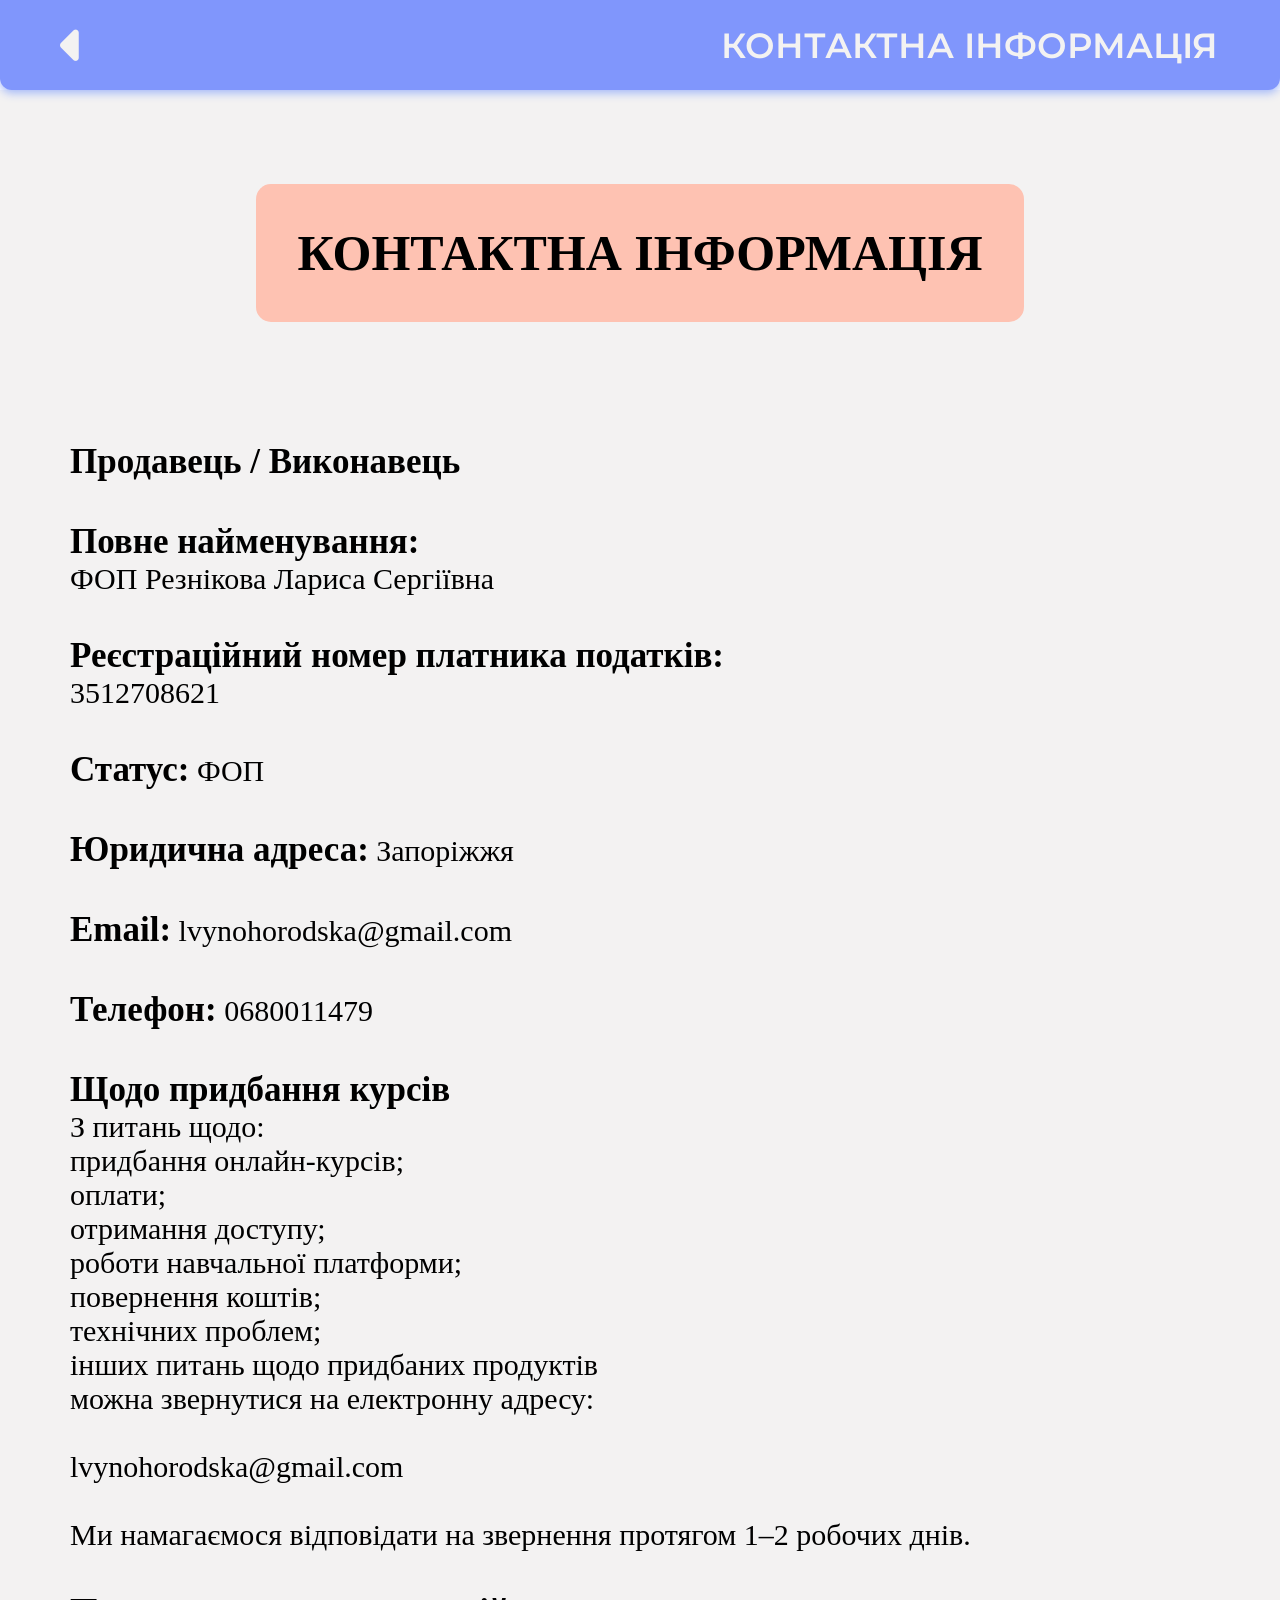
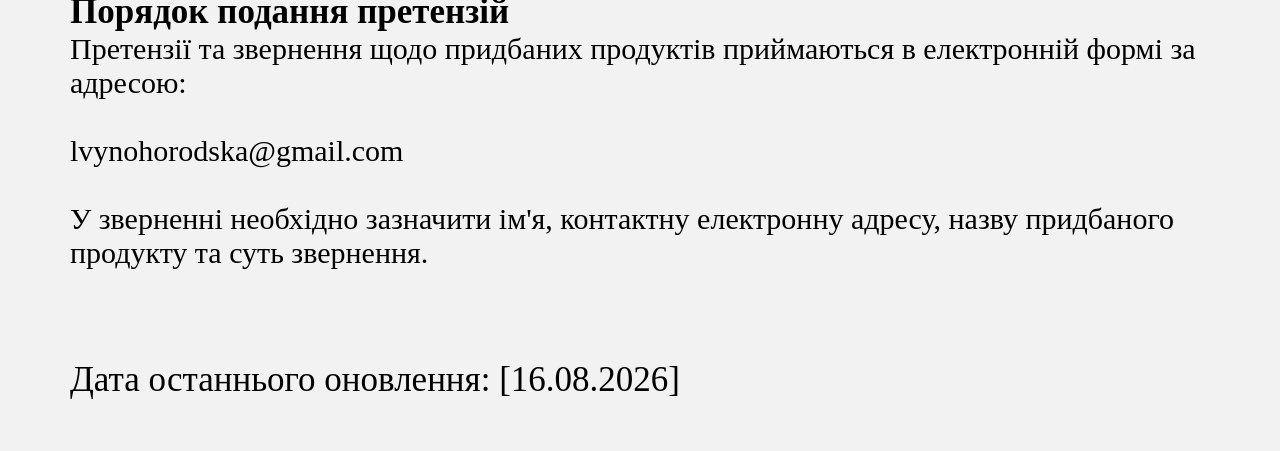
<file: contact-inf.html>
<!DOCTYPE html>
<html lang="en">
<head>
    <link rel="stylesheet" href="https://cdnjs.cloudflare.com/ajax/libs/font-awesome/6.5.2/css/all.min.css">
    <meta charset="UTF-8">
    <meta name="viewport" content="width=device-width, initial-scale=1.0">
    <title>КОНТАКТНА ІНФОРМАЦІЯ</title>
    <link rel="stylesheet" href="style.css">
</head>
<body>
   <header> 
  <div class="container"> 
    <nav class="navbarik"> 
      <a href="javascript:history.back()" class="back-button"><i class="fa-solid fa-caret-left"></i></a> 
<p class="nazv">КОНТАКТНА ІНФОРМАЦІЯ</p>
    </nav> 
    <div class="menu-overlay"></div>
  </div> 
</header>    
<section class="prav-ta-umov-content">
 <div class="prav-ta-umov-oblast">
    <h1>КОНТАКТНА ІНФОРМАЦІЯ</h1>
 </div>
<div class="prav-ta-umov-text">
<p><span class="No">Продавець / Виконавець</span><br>
<p><span class="No">Повне найменування:</span><br>
ФОП Резнікова Лариса Сергіївна<br></p>
<p><span class="No">Реєстраційний номер платника податків: </span><br>
3512708621</p>
<p><span class="No">Статус:</span> ФОП<br></p>
<p><span class="No">Юридична адреса:</span> Запоріжжя<br></p>
<p><span class="No">Email:</span> lvynohorodska@gmail.com<br></p>
<p><span class="No">Телефон:</span> 0680011479<br></p>
<p><span class="No">Щодо придбання курсів</span><BR>
З питань щодо:<br>
придбання онлайн-курсів;<br>
оплати;<br>
отримання доступу;<br>
роботи навчальної платформи;<br>
повернення коштів;<br>
технічних проблем;<br>
інших питань щодо придбаних продуктів<br>
можна звернутися на електронну адресу:<br>
<BR>
lvynohorodska@gmail.com<br>
<br>
Ми намагаємося відповідати на звернення протягом 1–2 робочих днів.</p>
<p><span class="No">Порядок подання претензій</span><BR>
Претензії та звернення щодо придбаних продуктів приймаються в електронній формі за адресою:<br>
<BR>
lvynohorodska@gmail.com<br>
<br>
У зверненні необхідно зазначити ім'я, контактну електронну адресу, назву придбаного продукту та суть звернення.</p>
</div>
<p class="data">Дата останнього оновлення: [16.08.2026]</p>
</section>
</body>
</html>
</file>
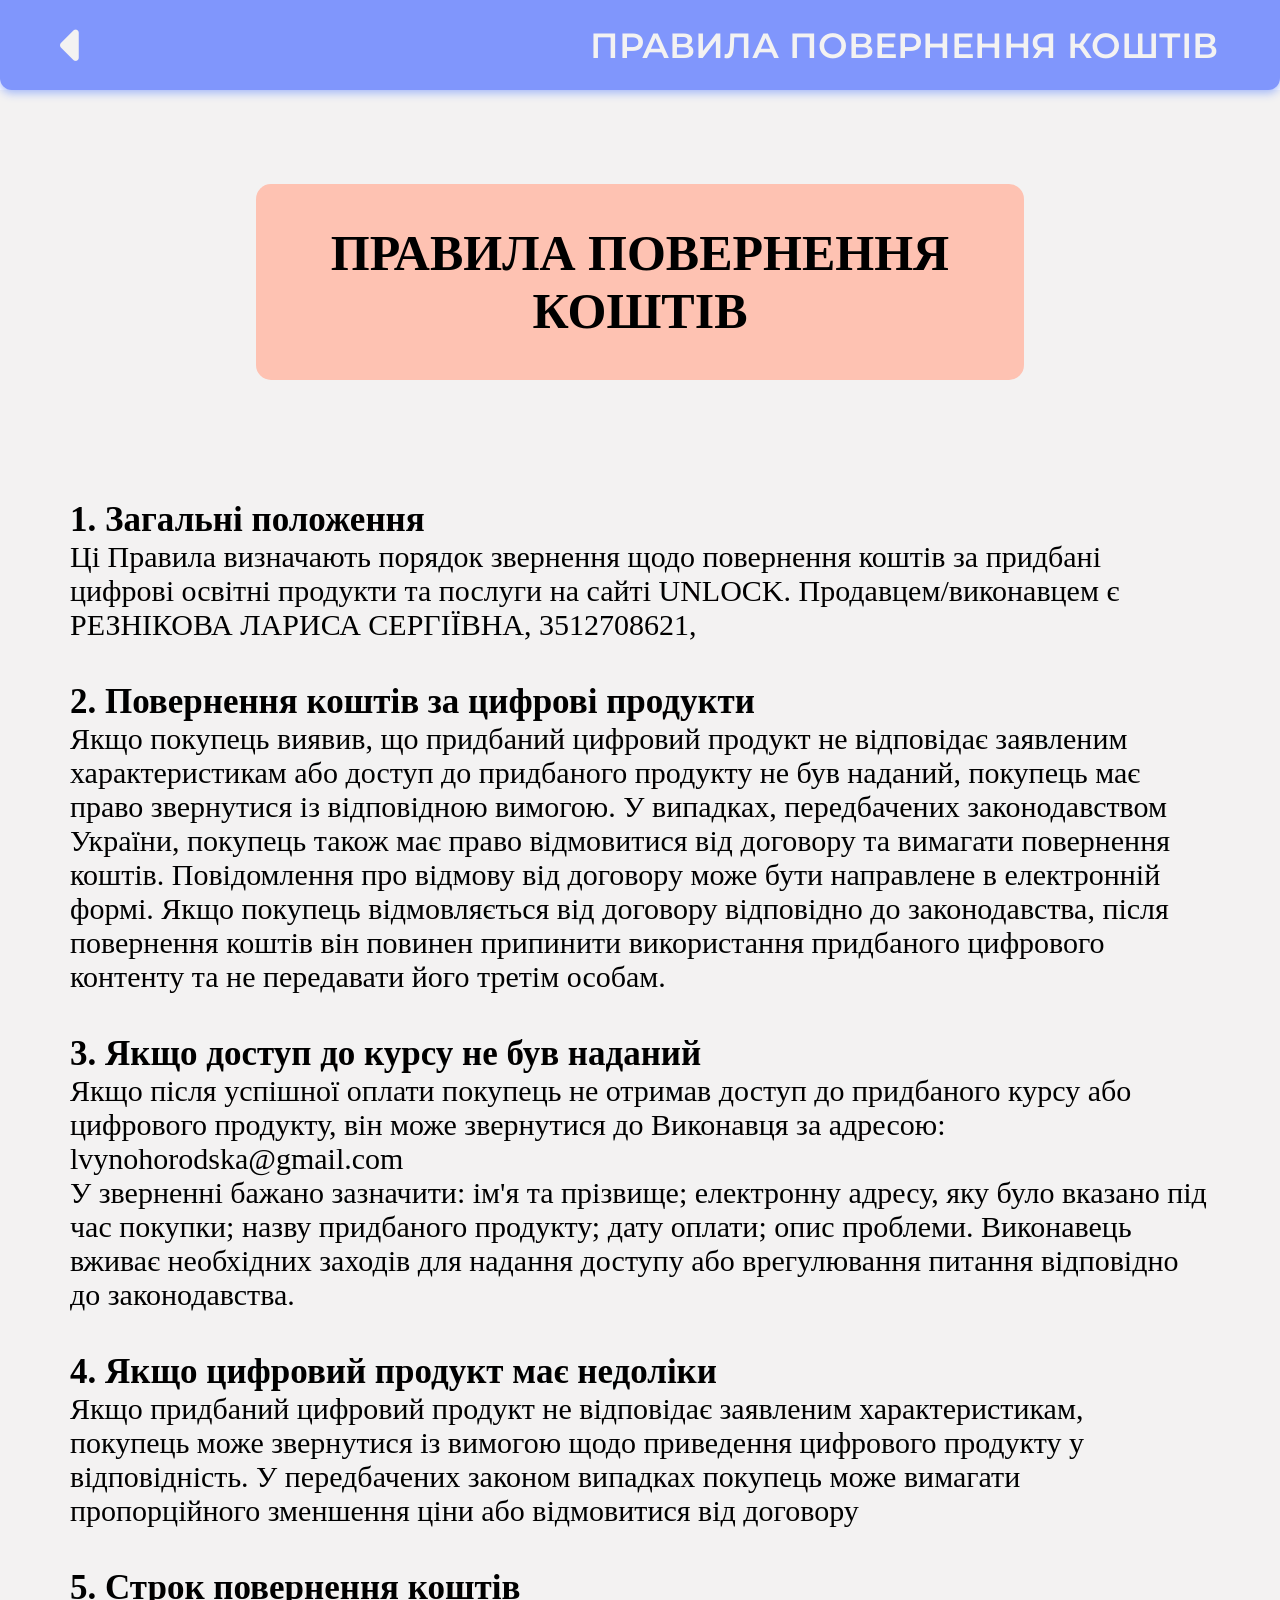
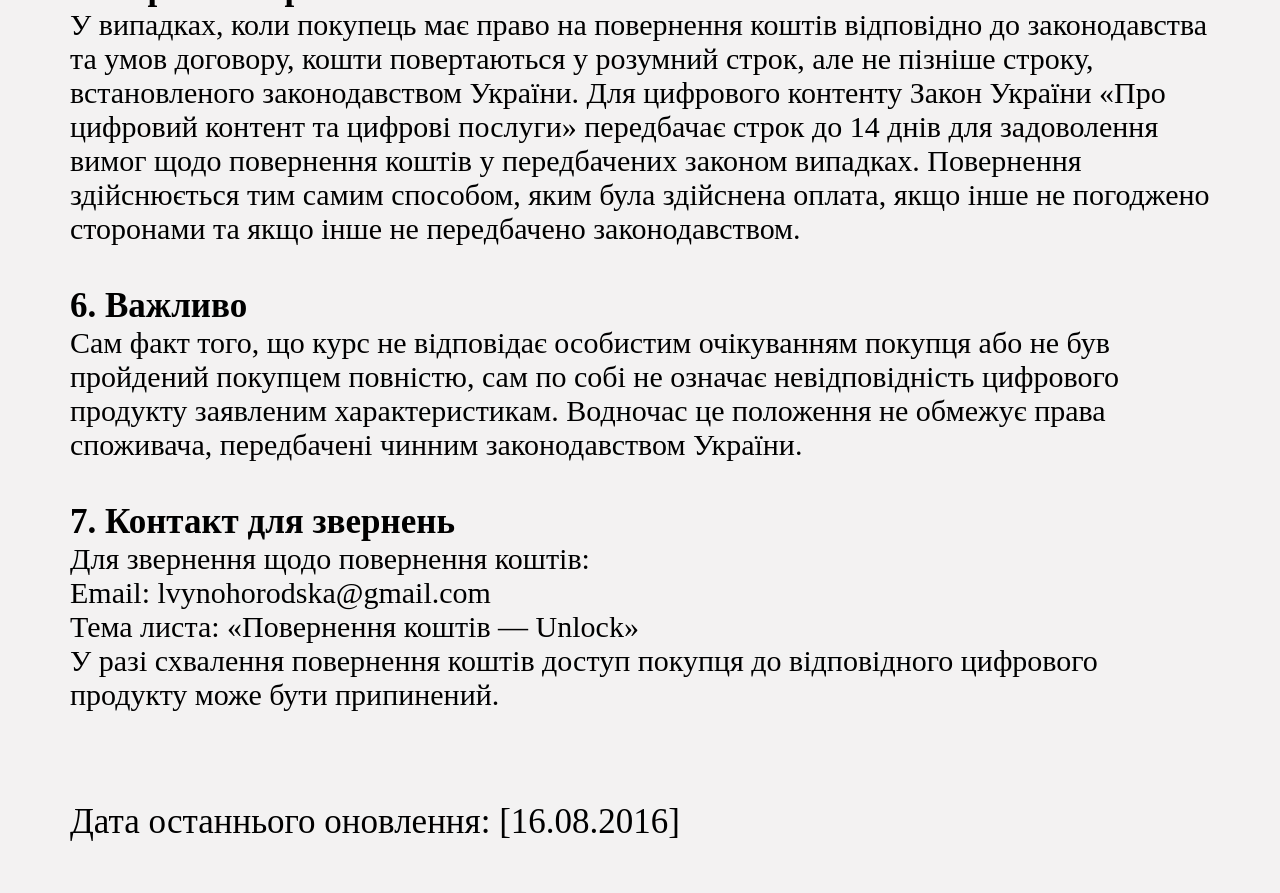
<file: povern-kosht.html>
<!DOCTYPE html>
<html lang="en">
<head>
     <link rel="stylesheet" href="https://cdnjs.cloudflare.com/ajax/libs/font-awesome/6.5.2/css/all.min.css">
    <meta charset="UTF-8">
    <meta name="viewport" content="width=device-width, initial-scale=1.0">
    <title>ПРАВИЛА ПОВЕРНЕННЯ КОШТІВ</title>
    <link rel="stylesheet" href="style.css">
</head>
<body>
  <header> 
  <div class="container"> 
    <nav class="navbarik"> 
      <a href="javascript:history.back()" class="back-button"><i class="fa-solid fa-caret-left"></i></a> 
<p class="nazv">ПРАВИЛА ПОВЕРНЕННЯ КОШТІВ</p>
    </nav> 
    <div class="menu-overlay"></div>
  </div> 
</header>    
<section class="prav-ta-umov-content">
 <div class="prav-ta-umov-oblast">
    <h1>ПРАВИЛА ПОВЕРНЕННЯ КОШТІВ</h1>
 </div>
<div class="prav-ta-umov-text">
    
<p><span class="No">1. Загальні положення</span><br>
Ці Правила визначають порядок звернення щодо повернення коштів за придбані цифрові освітні продукти та послуги на сайті UNLOCK.
Продавцем/виконавцем є РЕЗНІКОВА ЛАРИСА СЕРГІЇВНА, 3512708621,   <br></p>   
<p><span class="No">2. Повернення коштів за цифрові продукти</span><br>
Якщо покупець виявив, що придбаний цифровий продукт не відповідає заявленим характеристикам або доступ до придбаного продукту не був наданий, покупець має право звернутися із відповідною вимогою.
У випадках, передбачених законодавством України, покупець також має право відмовитися від договору та вимагати повернення коштів.
Повідомлення про відмову від договору може бути направлене в електронній формі.
Якщо покупець відмовляється від договору відповідно до законодавства, після повернення коштів він повинен припинити використання придбаного цифрового контенту та не передавати його третім особам.   <br></p>
<p><span class="No">3. Якщо доступ до курсу не був наданий</span><br>
Якщо після успішної оплати покупець не отримав доступ до придбаного курсу або цифрового продукту, він може звернутися до Виконавця за адресою:<br>
lvynohorodska@gmail.com<br>
У зверненні бажано зазначити:
ім'я та прізвище;
електронну адресу, яку було вказано під час покупки;
назву придбаного продукту;
дату оплати;
опис проблеми.
Виконавець вживає необхідних заходів для надання доступу або врегулювання питання відповідно до законодавства.   <br></p>
<p><span class="No">4. Якщо цифровий продукт має недоліки</span><br>
Якщо придбаний цифровий продукт не відповідає заявленим характеристикам, покупець може звернутися із вимогою щодо приведення цифрового продукту у відповідність.
У передбачених законом випадках покупець може вимагати пропорційного зменшення ціни або відмовитися від договору   <br></p>
<p><span class="No">5. Строк повернення коштів</span><br>
У випадках, коли покупець має право на повернення коштів відповідно до законодавства та умов договору, кошти повертаються у розумний строк, але не пізніше строку, встановленого законодавством України.
Для цифрового контенту Закон України «Про цифровий контент та цифрові послуги» передбачає строк до 14 днів для задоволення вимог щодо повернення коштів у передбачених законом випадках.
Повернення здійснюється тим самим способом, яким була здійснена оплата, якщо інше не погоджено сторонами та якщо інше не передбачено законодавством.   <br></p>    
<p><span class="No">6. Важливо</span><br>
Сам факт того, що курс не відповідає особистим очікуванням покупця або не був пройдений покупцем повністю, сам по собі не означає невідповідність цифрового продукту заявленим характеристикам.
Водночас це положення не обмежує права споживача, передбачені чинним законодавством України.   <br></p>   
<p><span class="No">7. Контакт для звернень</span><br>
Для звернення щодо повернення коштів:<br>
Email: lvynohorodska@gmail.com<br>
Тема листа: «Повернення коштів — Unlock»<br>
У разі схвалення повернення коштів доступ покупця до відповідного цифрового продукту може бути припинений.   <br></p>
</div>

<p class="data">Дата останнього оновлення: [16.08.2016]</p>
</section>
</body>
</html>
</file>
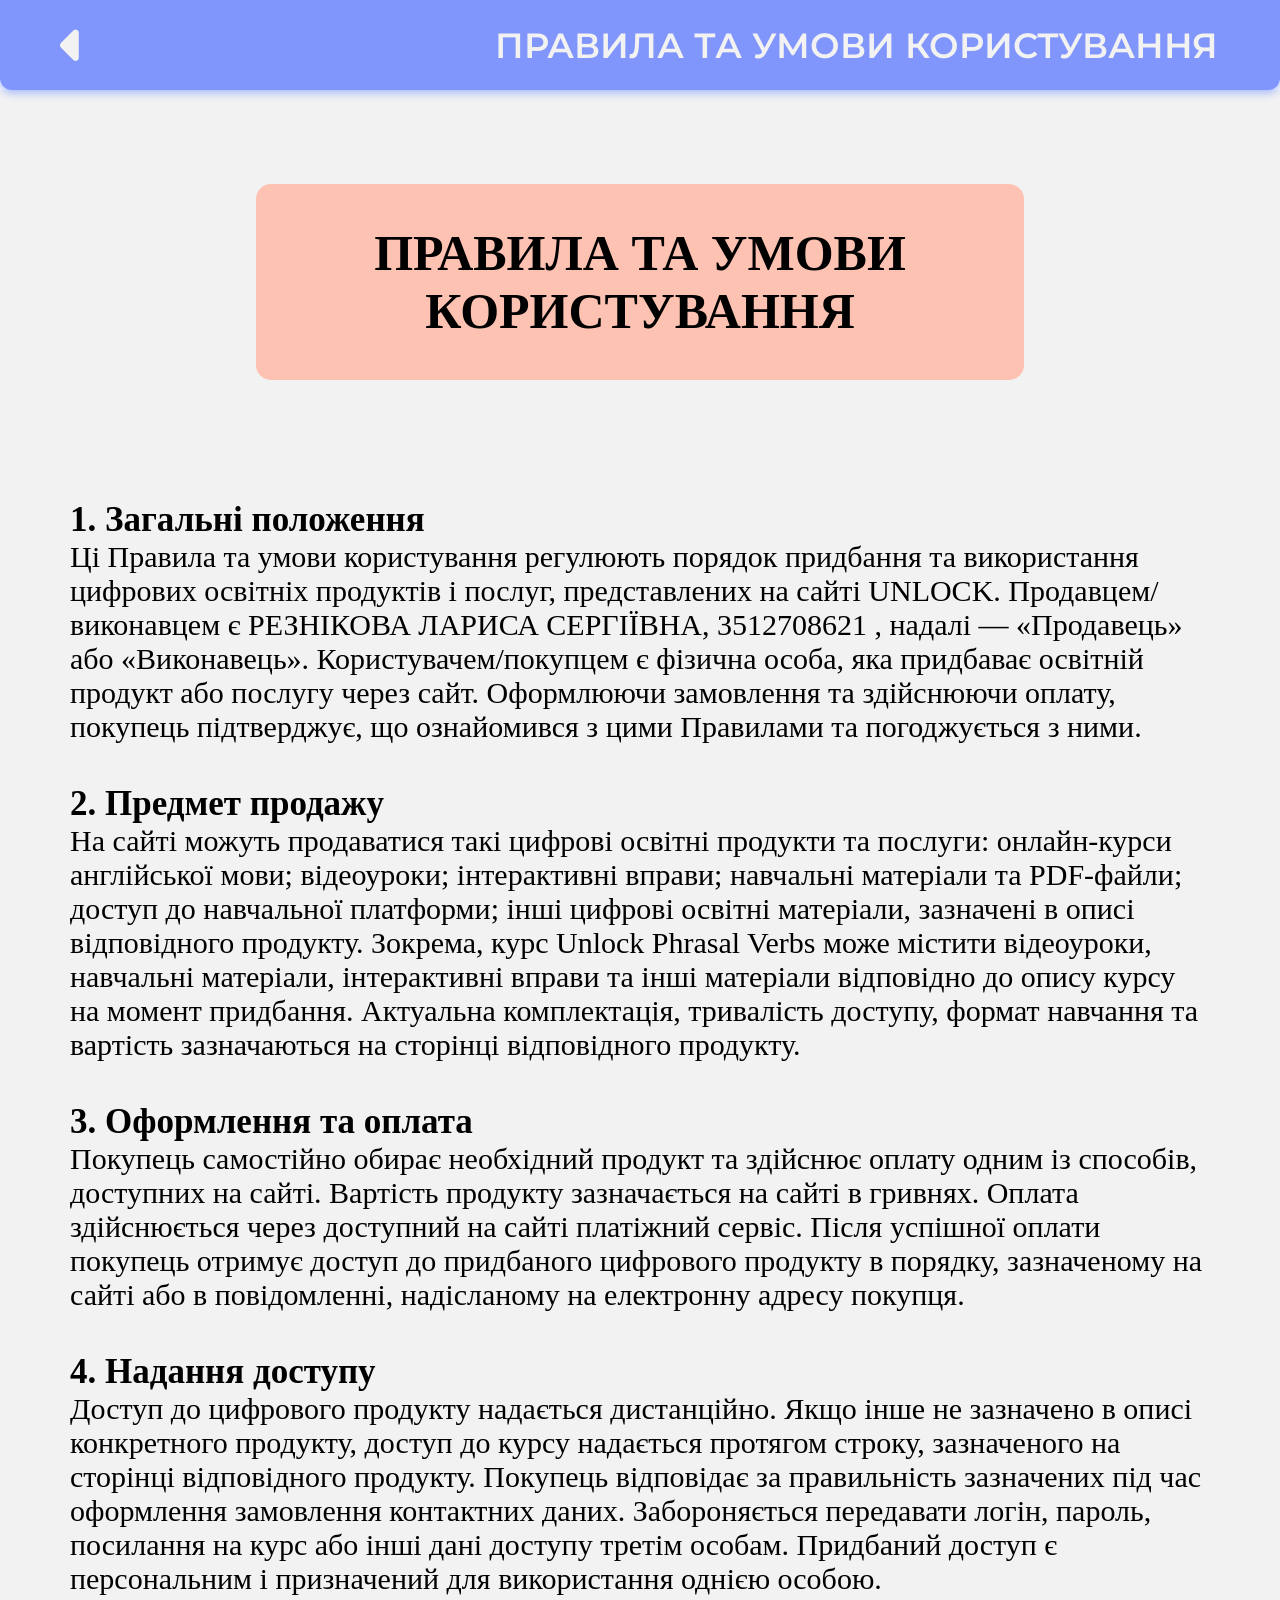
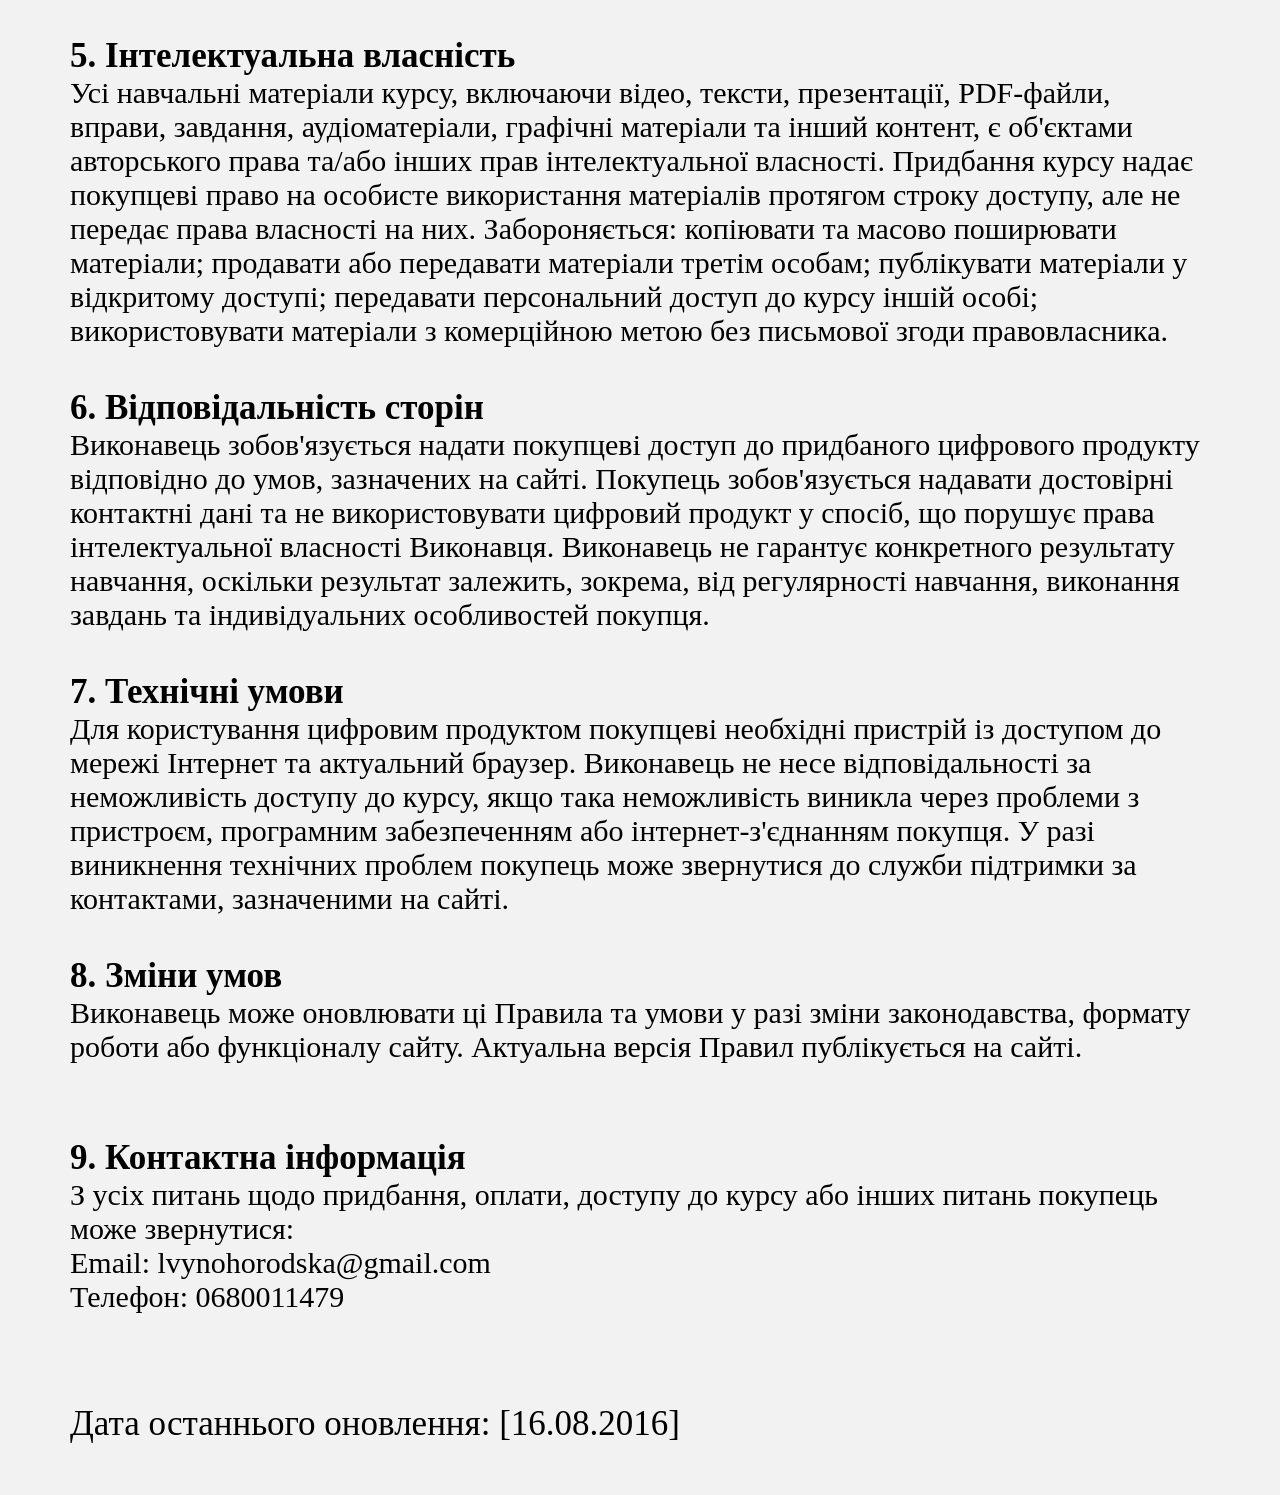
<file: prav-ta-umov.html>
<!DOCTYPE html>
<html lang="en">
<head>
      <link rel="stylesheet" href="https://cdnjs.cloudflare.com/ajax/libs/font-awesome/6.5.2/css/all.min.css">
    <meta charset="UTF-8">
    <meta name="viewport" content="width=device-width, initial-scale=1.0">
    <title>ПРАВИЛА ТА УМОВИ КОРИСТУВАННЯ</title>
    <link rel="stylesheet" href="style.css">
</head>
<body>
 <header> 
  <div class="container"> 
    <nav class="navbarik"> 
      <a href="javascript:history.back()" class="back-button"><i class="fa-solid fa-caret-left"></i></a> 
<p class="nazv">ПРАВИЛА ТА УМОВИ КОРИСТУВАННЯ</p>
    </nav> 
    <div class="menu-overlay"></div>
  </div> 
</header>    
<section class="prav-ta-umov-content">
 <div class="prav-ta-umov-oblast">
    <h1>ПРАВИЛА ТА УМОВИ КОРИСТУВАННЯ</h1>
 </div>
 <div class="prav-ta-umov-text">
<p><span class="No"> 1. Загальні положення </span><BR>
Ці Правила та умови користування регулюють порядок придбання та використання цифрових освітніх продуктів і послуг, представлених на сайті UNLOCK.
Продавцем/виконавцем є РЕЗНІКОВА ЛАРИСА СЕРГІЇВНА, 3512708621 , надалі — «Продавець» або «Виконавець».
Користувачем/покупцем є фізична особа, яка придбаває освітній продукт або послугу через сайт.
Оформлюючи замовлення та здійснюючи оплату, покупець підтверджує, що ознайомився з цими Правилами та погоджується з ними.<br></p>
<p><span class="No"> 2. Предмет продажу</span><br>
На сайті можуть продаватися такі цифрові освітні продукти та послуги:
онлайн-курси англійської мови;
відеоуроки;
інтерактивні вправи;
навчальні матеріали та PDF-файли;
доступ до навчальної платформи;
інші цифрові освітні матеріали, зазначені в описі відповідного продукту.
Зокрема, курс Unlock Phrasal Verbs може містити відеоуроки, навчальні матеріали, інтерактивні вправи та інші матеріали відповідно до опису курсу на момент придбання.
Актуальна комплектація, тривалість доступу, формат навчання та вартість зазначаються на сторінці відповідного продукту.<br></p>
<p><span class="No">3. Оформлення та оплата</span><br>
Покупець самостійно обирає необхідний продукт та здійснює оплату одним із способів, доступних на сайті.
Вартість продукту зазначається на сайті в гривнях.
Оплата здійснюється через доступний на сайті платіжний сервіс.
Після успішної оплати покупець отримує доступ до придбаного цифрового продукту в порядку, зазначеному на сайті або в повідомленні, надісланому на електронну адресу покупця.<br></p>
<p><span class="No">4. Надання доступу</span><br>
Доступ до цифрового продукту надається дистанційно.
Якщо інше не зазначено в описі конкретного продукту, доступ до курсу надається протягом строку, зазначеного на сторінці відповідного продукту.
Покупець відповідає за правильність зазначених під час оформлення замовлення контактних даних.
Забороняється передавати логін, пароль, посилання на курс або інші дані доступу третім особам.
Придбаний доступ є персональним і призначений для використання однією особою.<br></p>
<p><span class="No">5. Інтелектуальна власність</span><br>
Усі навчальні матеріали курсу, включаючи відео, тексти, презентації, PDF-файли, вправи, завдання, аудіоматеріали, графічні матеріали та інший контент, є об'єктами авторського права та/або інших прав інтелектуальної власності.
Придбання курсу надає покупцеві право на особисте використання матеріалів протягом строку доступу, але не передає права власності на них.
Забороняється:
копіювати та масово поширювати матеріали;
продавати або передавати матеріали третім особам;
публікувати матеріали у відкритому доступі;
передавати персональний доступ до курсу іншій особі;
використовувати матеріали з комерційною метою без письмової згоди правовласника.<br></p>
<p><span class="No">6. Відповідальність сторін</span><br>
Виконавець зобов'язується надати покупцеві доступ до придбаного цифрового продукту відповідно до умов, зазначених на сайті.
Покупець зобов'язується надавати достовірні контактні дані та не використовувати цифровий продукт у спосіб, що порушує права інтелектуальної власності Виконавця.
Виконавець не гарантує конкретного результату навчання, оскільки результат залежить, зокрема, від регулярності навчання, виконання завдань та індивідуальних особливостей покупця.<br></p>
<p><span class="No">7. Технічні умови</span><br>
Для користування цифровим продуктом покупцеві необхідні пристрій із доступом до мережі Інтернет та актуальний браузер.
Виконавець не несе відповідальності за неможливість доступу до курсу, якщо така неможливість виникла через проблеми з пристроєм, програмним забезпеченням або інтернет-з'єднанням покупця.
У разі виникнення технічних проблем покупець може звернутися до служби підтримки за контактами, зазначеними на сайті.<br></p>
<p><span class="No">8. Зміни умов</span><br>
Виконавець може оновлювати ці Правила та умови у разі зміни законодавства, формату роботи або функціоналу сайту.
Актуальна версія Правил публікується на сайті.</p><br>
<p><span class="No">9. Контактна інформація</span><br>
З усіх питань щодо придбання, оплати, доступу до курсу або інших питань покупець може звернутися:<br>
Email: lvynohorodska@gmail.com<br>
Телефон: 0680011479</p>
 </div>
<p class="data">Дата останнього оновлення: [16.08.2016]</p>
</section>
</body>
</html>
</file>
<file: style.css>
html {
    scroll-behavior: smooth;
}
html,
body {
    overflow-x: clip;
}

@font-face {
  font-family: "Playfair";
    src: url("fonts/PlayfairDisplay-VariableFont_wght.ttf") format("truetype");
}
@font-face{
  font-family:"Arizonia"; 
  src: url("fonts/Arizonia-Regular.ttf") format("truetype");
}
@font-face {
    font-family:"KolkerBrush" ;
    src: url("fonts/KolkerBrush-Regular.ttf") format("truetype");
}
@font-face {
    font-family:"DancingScript" ;
    src: url("fonts/DancingScript-VariableFont_wght.ttf") format("truetype");
}
@font-face {
    font-family:"Montserrat";
    src: url("fonts/Montserrat-VariableFont_wght.ttf") format("truetype");
}

*{
        margin: 0;
        padding: 0;
        box-sizing: border-box;
}

.container{
    max-width: 1200px;
    margin: 0 auto;
    padding: 0 20px;
    
}



header {
 z-index: 2000;   
 width: 100%;   
 background-color: #8096fc;
 position: sticky;
 top: 0;
 box-shadow:0 3px 10px #a1b7f9 ;
border-radius: 0 0 12px 12px;
}

.navbar {
    width: 100vw;
    margin-left: calc(50% - 50vw);
    padding: 20px 60px;
    
    font-family: "Montserrat";
    font-weight: 600;
    font-size: 28px;

    display: flex;
    justify-content: flex-end;
    align-items: center;
}

.oplata{
text-decoration: none;
color: #000;    
}

.op-vmist{
    box-sizing: border-box;
    width: 1000px;

    background-color: #004aad;
    max-width: calc(100vw - 40px);
    max-height: calc(100vh - 40px);

    padding: 50px 80px;
    border-radius: 20px;

    position: relative;
    overflow-y: auto;    
}
.op-text{
    padding: 0;
}
.op-text h1{
    font-family: none;
    color: #ffd2c2;
    font-size: 80px;
    padding-bottom: 30px;    
    display: flex;
    justify-content: center;
    align-items: flex-start;
}
.op-text a {
color: #f3f2f2;
font-family: "Montserrat" ;  
}
.op-btn{
display: flex;
justify-content: center;
margin-bottom: 50px;
padding: 0 40px;
gap: 20px;
}
.prav li::marker {
color:#f3f2f2;
}
.op-btn a{
    border-radius: 15px;
    background-color: #8096fc;
    flex: 1;
    font-size: clamp(24px, 7vw, 55px);
    padding: 10px;
    text-align: center;
    color: #f3f2f2;
    text-decoration: none;
    font-weight: 600;
}
.prav a{
font-size:25px;
}
.prav{
display: flex;   
flex-direction: column; 
gap: 10px;    
}
.pravila{
text-decoration: none;   
}
.povern{
text-decoration: none;  
}
.contact{
text-decoration: none;    
}
.tg a{
font-size:38px;
text-align: center;

}
.tg{
padding-bottom: 30px;  
display: flex; 
 justify-content: center;
}

@media (max-width: 600px) and (orientation: portrait) {
    .op-vmist {
        width: calc(100vw - 20px);
        max-width: none;
        padding: 40px 30px;
        border-radius: 15px;
    }
    .prav a{
    font-size:17px;    
    }
    .prav-ta-umov-text {
    padding: 30px 20px;
    font-size: 18px;
}
.op-btn a{
border-radius: 10px;
display: flex;
flex: 1 1 0;
min-width: 0;
justify-content: center;
align-items: center;
text-align: center;      
}
.op-btn {
    padding: 0;
    gap: 12px;
}
.prav {
    padding-left: 20px;
    padding-right: 20px;
}
.tg a{
font-size: 25px;    
}
}






.procors{
text-decoration: none;
color: #000;
}
.chastput{
text-decoration: none;
color: #000;    
}
.packet{
text-decoration: none;
color: #000;        
}
.promene{
text-decoration: none;
color: #000;      
}
.moduli{
text-decoration: none;
color: #000;       
}
.nav-menu a,
.nav-menu .oplata {
    padding: 0 25px;
    border-left: 2px solid rgba(0, 0, 0, 0.35);
    transition: color 0.25s ease, text-shadow 0.25s ease;
}
.nav-menu a:hover,
    .nav-menu .oplata:hover {
        color: #004aad;
        text-shadow: 0 0 8px rgba(0, 74, 173, 0.35);
    }
.nav-menu .oplata {
    border-left: none;
}
.modals-cours{
    box-sizing: border-box;
    width: 1000px;
    max-width: calc(100vw - 40px);

    background-color: #004aad;
    padding: 30px 70px;
    border-radius: 20px;

    display: flex;
    flex-direction: column;
    gap: 30px;

    max-height: calc(100vh - 40px);
    overflow-y: auto;
}
.modals-cours h1{
color: #ffd2c2;   
font-family: none; 
font-size: clamp(40px, 5vw, 80px);

}
.ModalPhrasal-verbs{
display: flex;
justify-content: space-between;
color: #f3f2f2;

}
.L,
.R{
display: flex;  
flex-direction: column;    
gap: 20px;  
width: 48%;  
}
.block{
display: flex; 
justify-content: space-between;   
align-items: center;
gap: 20px;
}
.icon{
flex-shrink: 0;
font-size: 50px;
}
.testi{
font-weight:400;     
}
.texting {
flex: 1;
}
.zagolovok{
font-size: clamp(20px, 2vw, 30px);
font-weight:700;
}
.texting ol{
font-size: clamp(16px, 1.5vw, 20px);    
font-weight:400;  
padding-left: 30px; 
}
@media (max-width: 900px) { 
    .modals-cours { 
        width: 100%; 
        max-width: 500px; 
        max-height: calc(100vh - 140px);

        
        border-radius: 16px; 
        gap: 20px; 
        overflow-y: auto; 
    } 
    .modals-cours h1 { 
        font-size: 38px; 
        margin: 0; 
        text-align: left; 
    }  
    .ModalPhrasal-verbs { 
        display: flex; 
        flex-direction: column; 
        justify-content: flex-start; 
        align-items: stretch; 
        gap: 20px; 
        color: #f3f2f2; 
    } 
    .L, .R { 
        width: 100%; 
        display: flex; 
        flex-direction: column; 
        gap: 20px; 
    } 
    .block { 
        width: 100%; 
        display: flex; 
        justify-content: flex-start; 
        align-items: flex-start; 
        gap: 12px; 
    } 
        .icon { 
            flex-shrink: 0;
            font-size: 28px; 
            width: 35px; 
            text-align: center; 
        } 
        .texting { 
            flex: 1; 
            min-width: 0; 
        } 
        .zagolovok { 
            font-size: 21px; 
            margin: 0 0 6px; 
        } 
        .texting ol { 
            font-size: 17px; 
            margin: 0;
             
            padding-left: 20px; 
        } 
        .testi { 
            font-size: 17px;
             margin: 0; } }

.modal{
    position: fixed;
    inset: 0;

    background-color: rgba(0, 0, 0, 0.4);
    backdrop-filter: blur(8px);

    display: none;

    justify-content: center;
    align-items: center;

    z-index: 3000;

    padding: 20px;
    padding-top: 100px;
    padding-bottom: 100px;
    box-sizing: border-box;
    
}
.modal-content {
    box-sizing: border-box;
    width: 1000px;

    background-color: #004aad;
    max-width: calc(100vw - 40px);
    max-height: calc(100vh - 40px);

    padding: 50px 80px;
    border-radius: 20px;

    position: relative;

    display: flex;
    justify-content: space-between;
    align-items: center;

    overflow-y: auto;
}
.modal-content img {
    width: 100%;
    max-width: 400px;
    height: auto;
    border-radius: 15px;
    box-shadow: 20px 20px 0 #ffd2c2;
}
.content-text h1 {
    font-family: none;
    color: #ffd2c2;
    font-size: 80px;
    padding-bottom: 60px;
}
.content-text p {
    font-size: 40px;
    color: #f3f2f2;
    font-weight: 500;
}
.content-text li {
    font-size: 40px;
    color: #f3f2f2;
    font-weight: 400;
    padding: 15px;
    padding-left: 10px;
}
.content-text ul {
    margin-left: 40px;
}
.nyalo{
        display: flex;
        justify-content: space-between;
         padding: 30px;
}
.menu-toggle {
    display: none;
}
.nav-menu {
    display: flex;
    align-items: center;
    gap: 0;
}
.menu-overlay {
    display: none;
}
.menu-toggle:hover,
.menu-toggle:active {
    transform: none;
    box-shadow: none;
    background: none;
}
@media (max-width: 900px) {
header {
    border-radius: 0 0 6px 6px;
}
 .navbar {
        justify-content: flex-end;
        padding: 10px 30px;
    }
    .menu-toggle {
        display: block;
        background: none;
        border: none;
        box-shadow: none;
        width: auto;
        height: auto;
        margin: 0;
        padding: 0;
        font-size: 30px;
        color: #000;
        cursor: pointer;
        z-index: 4000;
    }
   .nav-menu {
    position: fixed;
    top: 0;
    right: 0;
    left: auto;

    width: 250px;
    max-width: 85vw;
    height: 100vh;

    box-sizing: border-box;

    background-color: #8096fc;

    display: flex;
    flex-direction: column;
    align-items: stretch;

    gap: 0;
    padding: 100px 30px 30px;

    z-index: 3500;

    transform: translateX(100%);
    transition: transform 0.35s ease;

    overflow-y: auto;
}
.nav-menu a,
.nav-menu .oplata {
    width: 100%;
    padding: 18px 0;
    border-left: none;
    border-bottom: 2px solid rgba(0, 0, 0, 0.35);
}
.nav-menu .oplata {
    border-bottom: 2px solid rgba(0, 0, 0, 0.35);
}
.nav-menu .moduli {
    border-bottom: none;
}
    .nav-menu.active {
        transform: translateX(0);
    }
    .menu-overlay {
        display: block;
        position: fixed;
        inset: 0;

        background: rgba(0, 0, 0, 0.45);

        opacity: 0;
        visibility: hidden;

        transition: 0.35s ease;

        z-index: 3000;
    }
    .menu-overlay.active {
        opacity: 1;
        visibility: visible;
    }
}
@media (max-width: 900px) {
    .modal {
padding: 20px;

    }
    .modal-content {
        width: 100%;
        max-width: 500px;
        max-height: calc(100vh - 20px);

        padding: 20px;
        border-radius: 13px;

        display: block;
        overflow-y: auto;
    }
    .content-text h1 {
        font-size: 42px;
        padding-bottom: 15px;
        margin: 0;
        display: inline-block;
    }
    .modal-content img {
        width: 100%;
        max-width: 400px;
        height: auto;
        object-fit: cover;
    

        border-radius: 10px;
        box-shadow: 8px 8px 0 #ffd2c2;
    }
    .content-img {
    
        width: 100%;
        display: flex;
        justify-content: center;
        margin: 20px 0;
    }
    .content-text p {
        font-size: 21px;
        margin: 10px 0;
    }
    .content-text li {
        font-size: 19px;
        padding: 5px 0;
    }
    .content-text ul {
        margin-left: 15px;
        padding-left: 20px;
    }
    .nyalo{
    gap: 20px;    
    }
}
@media (max-width: 500px) and (orientation: portrait) {
.modal {
    padding:40px;
    align-items: center;
    justify-content: center;
}
    .modal-content {
        max-height: calc(100vh - 16px);
        padding: 15px;
            width: 100%;
    max-width: 500px;
    margin: 0 auto;
    }
    .content-text h1 {
        font-size: 34px;
    }

.nyalo {
    display: flex;
    justify-content: space-between;
    align-items: flex-start;

    gap: 15px;
    width: 100%;
    box-sizing: border-box;
    padding: 0;
}
.content-text {
    flex: 1;
    min-width: 0;
}
.content-img {
    flex: 0 1 42%;
    min-width: 110px;

    display: flex;
    justify-content: center;
    align-items: flex-start;
}
.modal-content img {
    width: 160px;
    max-width: 160px;
    min-width: 110px;
    height: auto;

    padding: 0;
    margin: 0;

    border-radius: 10px;
    box-shadow: 8px 8px 0 #ffd2c2;

    object-fit: cover;
    display: block;
    flex-shrink: 1;
}
    .content-text p {
        font-size: 18px;
    }
    .content-text li {
        font-size: 17px;
        padding: 4px 0;
    }
    .content-text ul {
        margin-left: 5px;
        padding-left: 18px;
    }
    .modals-cours {
    padding: 35px 25px;
}
}

@media (max-width: 900px) and (orientation: landscape) {

    .modal {
        padding: 8px 15px;
    }
    .modal-content {
        max-height: calc(100vh - 16px);
        padding: 15px 25px;
    }
    .content-text h1 {
        font-size: 36px;
        padding-bottom: 10px;
    }
    .modal-content img {
        width: 90px;
        height: 110px;
    }
    .content-text p {
        font-size: 19px;
        margin: 6px 0;
    }
    .content-text li {
        font-size: 17px;
        padding: 3px 0;
    }
}
.modal {
    animation: modalBg 0.3s ease;
}

.modal-content,
.modals-cours,
.op-vmist {
    animation: modalOpen 0.35s ease;
}
@keyframes modalBg {
    from {
        opacity: 0;
    }
    to {
        opacity: 1;
    }
}
@keyframes modalOpen {
    from {
        opacity: 0;
        transform: scale(0.92);
    }

    to {
        opacity: 1;
        transform: scale(1);
    }
}


.modal-content,
.modals-cours,
.op-vmist {
    position: relative;
}
.modal-close {
    position: absolute;
    top: 20px;
    right: 20px;

    width: 45px;
    height: 45px;

    padding: 0;
    margin: 0;

    border: none;
    background: transparent;
    box-shadow: none;

    color: #ffd2c2;
    font-size: 42px;
    font-weight: 300;
    line-height: 45px;

    cursor: pointer;

    z-index: 20;

    transition: 
        color 0.2s ease,
        transform 0.2s ease;

}
.modal-close:hover {
    color: #ffffff;
    transform: rotate(90deg);
    box-shadow: none;
}
.modals-cours {
    position: relative;
}
@media (max-width: 900px) {
    .modal-close {
        top: 8px;
        right: 10px;

        width: 40px;
        height: 40px;

        font-size: 32px;
    }
}





.div1 {
    width: 100%;
    max-width: 1800px;
    margin: 0 auto;
    padding: 0 clamp(30px, 5vw, 100px) 80px;
    box-sizing: border-box;

    display: grid;
    grid-template-columns: minmax(0, 1fr) minmax(0, 1fr);
    align-items: start;
    gap: clamp(50px, 6vw, 120px);
}
.hero{
background-color: #f3f2f2;   
height: auto;
min-height: 100vh;
position: relative;
} 
.left {
    display: flex;
    flex-direction: column;
    align-items: center;
}

.right {
    display: flex;
    flex-direction: column;
    align-items: center;
    gap: clamp(25px, 3vw, 50px);
}
.left,
.right {
    width: 100%;
    min-width: 0;
    box-sizing: border-box;
}
.num{
 width: 130px;
 height: 130px;  

font-family: "Montserrat" ;  
font-size:40px;
font-weight: 500;

border:2px solid #8096fc;
border-width:2px;    
border-radius: 8px;  



 display: flex;
    justify-content: center;
    align-items: center;

}
.card {
    font-family: "Montserrat" ;  
    width: 100%;
    display: flex;
    justify-content: center;
    gap: 30px;
    margin-left: 0;
    margin-top: 25px;

    animation: cardFromLeft 1s ease-out both;
}
@keyframes cardFromLeft {
    from {
        opacity: 0;
        transform: translateX(-50px) scale(0.97);
    }

    to {
        opacity: 1;
        transform: translateX(0) scale(1);
    }
}
.slova,
.moduliv,
.urokiv {
    display: flex;
    flex-direction: column;
    align-items: center;
}
.tekstnum,
.moduliv p,
.urokiv p {
    margin-top: 10px;
    text-align: center;
    font-size: 30px;
}
.title {
    width: 100%;
    text-align: center;
}
.UNLOCK {
    width: 100%;
    margin-left: 0;
    margin-top: 0px;

    font-family: "Playfair";
    font-size: clamp(70px, 6vw, 110px);
    color: #004aad;

    display: block;
    text-align: center;
}
.Phrasal {
    width: 100%;
    margin-top: -35px;

    font-family: "DancingScript";
    font-size: clamp(75px, 6.5vw, 120px);

    text-align: center;
}
.dopomoga{
display: flex;
justify-content: flex-start;
flex-direction: column;

margin-left: 0px;
margin-top: 30px;

font-size: 25px;
}
.dopomoga p{
    font-size:22px ;
    margin-left: 5px;
   
}
.dopomoga i{
color: green; 

}
.dopomoga h3{
padding-bottom: 10px;    
}
.opatiti{
  background-color: #8096fc;  
  border: none;
  border-radius: 12px;
  box-shadow: 10px 10px 0 #68729f ;

  transition: 0.25s ease;

 display: flex;

 text-align: center;
 align-items: center;
 justify-content: center;


 font-weight: 600;
 font-family: "Montserrat" ;  

    width: min(42vw, 650px);
    height: clamp(110px, 10vw, 160px);
    font-size: clamp(35px, 3vw, 55px);

margin-top: 40px;
margin-left: 5px;
 
}
.opatiti:hover {
    transform: translateY(-4px);
    box-shadow: 10px 14px 0px #68729f;
    
}
.opatiti:active{
 transform: translateY(4px);
  box-shadow: 4px 4px 0px #68729f;
}
.photo-box {
    width: auto;
    min-height: 0;
    background: none;
    display: flex;
    justify-content: center;
    align-items: center;
    position: relative;
}
.photo {
    width: clamp(320px, 24vw, 450px);
    height: clamp(390px, 29vw, 540px);
    object-fit: cover;
    border-radius: 12px;
    position: relative;
    z-index: 1;
    transform: none;
    box-shadow: 30px 30px 0 #fec2b2;
}
.gov{
    font-family: "Montserrat";
    font-size: 25px;
    font-weight: 500;

    margin: 30px 30px 20px;
    text-align: left;
}  

.platform-block {
    width: min(650px, 100%);
    box-sizing: border-box;
    background-color: #ffd2c2;
    border-radius: 12px;
    overflow: hidden;
    margin-top: 40px;
    padding: 10px;
}
.platform-toggle {
    width: 100%;
   height: fit-content;

    display: flex;
    align-items: flex-start;
    justify-content: center;
    gap: 12px;

    border: none;
    background: transparent;

    cursor: pointer;

    font-family: inherit;
    color: #000;
}
.platform-title {
    font-size: 36px;
    line-height: 1;
}
.platform-arrow {
    display: inline-flex;
    align-items: center;
    justify-content: center;
    font-size: 32px;
    line-height: 1;

    transition: transform 0.2s ease;
}
.platform-content {
    display: none;
    width: 100%;
    box-sizing: border-box;
    
}
.platform-block.platform-open .platform-arrow {
    transform: rotate(180deg);
}
.platform-block.platform-open .platform-content {
    display: block;
}
.platform-videos {
    width: 100%;
    box-sizing: border-box;

    display: grid;
    grid-template-columns: 1fr 1fr;

    gap: 38px;

padding: 40px 40px 30px;
}
.platform-video-wrapper {
    width: 100%;
    aspect-ratio: 16 / 9;
    min-height: 250px;
    background-color: #f5f5f5;

    border-radius: 12px;

    box-shadow: 15px 15px 0 #8096fc;

    overflow: hidden;
}
.platform-video-wrapper video {
    display: block;

    width: 100%;
    height: 100%;

    object-fit: cover;
}
.platform-content {
    animation: platformOpen 1s ease;
}
@keyframes platformOpen {
    from {
        opacity: 0;
        transform: translateY(-10px);
    }

    to {
        opacity: 1;
        transform: translateY(0);
    }
}








.herro {
    position: relative;
    background-color: #8096fc;
    padding: clamp(50px, 5vw, 80px) 0 clamp(40px, 4vw, 60px);
}
.div2 {
    scroll-margin-top: 100px;
    width: 100%;
    max-width: 1800px;
    margin: 0 auto;
    padding: 0 clamp(30px, 5vw, 100px);
    box-sizing: border-box;
}
.direction {
    display: flex;
    justify-content: space-between;
    align-items: flex-start;
    gap: clamp(50px, 6vw, 120px);
}
.text {
    flex: 1;
    min-width: 0;
}
.text h1 {
    color: #ffd2c2;
    font-size: clamp(60px, 5vw, 90px);
}
.AB {
    font-family: "Montserrat";
    color: #f3f2f2;
    font-size: clamp(30px, 2.5vw, 45px);
    font-weight: 600;
    padding-top: 30px;
}
.cur {
    font-family: "Montserrat";
    font-size: clamp(18px, 1.5vw, 24px);
    color: #f3f2f2;
}
.rit {
    flex: 1;
    min-width: 0;
    display: flex;
    flex-direction: column;
    gap: clamp(10px, 1vw, 20px);

    opacity: 0;
    transform: translateX(60px);
    transition: opacity 1.2s ease, transform 1.2s ease;
}
.rit.show {
    opacity: 1;
    transform: translateX(0);
}
.kv {
    flex: 1;
    width: auto;
    min-height: clamp(150px, 12vw, 190px);
    box-sizing: border-box;

    border: 2px solid #004aad;
    border-radius: 12px;

    background-color: #004aad;
    color: #f3f2f2;

    font-family: "Montserrat";
    font-size: clamp(14px, 1.1vw, 18px);

    padding: clamp(15px, 1.5vw, 25px);

    display: flex;
    align-items: center;
    justify-content: center;
    text-align: center;
}
.gorizont2,
.gorizont1 {
    display: flex;
    gap: clamp(10px, 1vw, 20px);
}
.spani{
font-weight: 600;    
}
.vidguk{
  font-family: "Montserrat" ;  
 font-size: 60px;     
 color: #f3f2f2; 
 font-weight: 600;  
 display: flex;
 justify-content: center;
 padding-top: 40px;
}
.swiper,
.swiper-wrapper,
.swiper-slide{
    overflow:visible !important;
}
.swiper {
    width: 100%;
    max-width: 1300px;
    height: 400px;
    overflow: visible;
    box-sizing: border-box;
    margin:auto 0;

}
.swiper-wrapper { 
    align-items: center; 
    
}
.swiper-container {
    width: min(100%, 1300px);
    border-radius: 12px;
    background-color: #fec2b2;

    margin: 20px auto 0;
    padding-top: 30px;
    overflow: hidden;
}
.swiper-slide{
    display: flex;
    justify-content: center;
    align-items: flex-start;
    transition: .4s;
    opacity: .5;

}
.swiper-slide-active{
    opacity: 1;
    z-index: 2;
}
.swiper-slide-active img{
 transform: scale(1.12) translateY(-10px);
     transform-origin:center center;
}
.swiper-slide img {
    width: clamp(180px, 15vw, 240px);
    height: clamp(240px, 20vw, 310px);
    object-fit: cover;
    object-position: center;
    border-radius: 15px;
    transition: .4s;
}
.active-image {
    position: fixed;
    top: 50%;
    left: 50%;
    transform: translate(-50%, -50%) scale(1.4);
    z-index: 1000;
}
.blur {
    position: fixed;
    inset: 0;
    backdrop-filter: blur(12px);
    background: rgba(0,0,0,.5);
}
.image-overlay{
    position: fixed;
    inset: 0;
    display: none;
    justify-content: center;
    align-items: center;
    background: rgba(0,0,0,.5);
    backdrop-filter: blur(10px);
    z-index: 1000;
}
.image-overlay img{
    max-width: 80%;
    max-height: 80%;
    border-radius: 20px;
}
@media (max-width: 1200px) {
    .div2 {
        width: 100%;
        max-width: none;
        padding: 40px clamp(20px, 5vw, 60px);
    }
    .direction {
        flex-direction: column;
        align-items: center;
        gap: 45px;
    }
    .text {
        width: 100%;
        text-align: center;
    }
    .text h1 {
        font-size: clamp(55px, 9vw, 85px);
    }
    .AB {
        font-size: clamp(28px, 5vw, 40px);
        padding-top: 20px;
    }
    .cur {
        font-size: clamp(17px, 3vw, 22px);
    }
    .rit {
        width: 100%;
    }
    .gorizont1,
    .gorizont2 {
        width: 100%;
        display: flex;
        gap: clamp(12px, 3vw, 25px);
    }
    .kv {
        width: 50%;
        min-height: clamp(140px, 20vw, 190px);
        font-size: clamp(14px, 2vw, 18px);
        padding: clamp(15px, 3vw, 25px);
    }
    .vidguk {
        font-size: clamp(40px, 7vw, 60px);
        padding-top: 30px;
    }
    .swiper-container {
        width: 100%;
        max-width: 100%;
    }
    .swiper {
        width: 100%;
        max-width: 100%;
    }
}
@media (max-width: 600px) {
    .swiper {
        width: 100%;
        height: 300px;
    }

    .swiper-slide {
        width: 100% !important;
    }

    .swiper-slide img {
        width: 200px;
    }
}
.swiper-slide {
    display: flex !important;
    justify-content: center !important;
    align-items: center !important;
}

.swiper-slide img {
    margin: 0 !important;
    position: static !important;
}




.banner{
  background-image: url("img/c97ebd57f34691aad89e3b6593318b73.jpg"); 
  background-size: cover;
  background-position: 30% top;
  min-height: 840px;
  position: relative;
}
.overlay{
    position: absolute;
    inset: 0;

    background-color:rgba(20, 59, 111, 0.6);

    color: #f3f2f2;
    font-family: "Montserrat" ;  
    font-size: 15px;
   
    padding: 70px 40px;

    scroll-margin-top: 70px;
}
.chasti{
    padding: 0 50px;
    padding-bottom: 20px;

    font-size: 70px;
    font-family: none;
    font-weight: 600;
}
.pitanna{
display: flex;   
justify-content: space-between; 

padding: 0 80px;

font-family: "Montserrat" ;  
}
.leftt,
.rightt{
    width: 45%;
    max-width:45%;

    opacity: 0;
    transition: opacity 1.2s ease, transform 1.2s ease;
}
.chasti{
opacity: 0;
    transition: opacity 1.2s ease, transform 1.2s ease;
}
.leftt,
.chasti {
    transform: translateX(-70px);
}
.rightt {
    transform: translateX(70px);
}
.leftt.show,
.rightt.show,
.chasti.show {
    opacity: 1;
    transform: translateX(0);
}
.rightt{
text-align: right;    
}
.vopros{
 font-weight: 700; 
 font-size: 23px;  
 
 padding-top: 25px;
}
.otvet{
 font-size: 18px; 
 
  padding-top: 20px;
}
.otdelno{
    font-size: 20px;
    font-weight: 500;

    padding: 40px 80px 20px;

    position: relative;
    text-align: center;
}
.otdelno p{
      padding-top: 20px;
}
@media (max-width: 1200px){
    .banner {
        min-height: auto;
    }
    .overlay {
        position: relative;
        padding: 50px clamp(20px, 5vw, 60px);
    }
    .chasti {
        padding: 0 0 30px;
        font-size: clamp(45px, 8vw, 70px);
        text-align: left;
        f
    }
    .pitanna {
        display:flex;
        flex-direction: column;
        padding: 0;
    }
    .leftt,
    .rightt {
        width: 100%;
        max-width: none;
        text-align: left;
    }

    .rightt {
        text-align: left;
    }
    .leftt,
    .rightt,
    .chasti {
        transform: translateX(-70px);
    }

    .vopros {
        font-size: clamp(20px, 3vw, 23px);
        padding-top: 20px;
    }

    .otvet {
        font-size: clamp(16px, 2.5vw, 18px);
        padding-top: 10px;
    }

    .otdelno {
        padding: 40px 0 20px;
        text-align: left;
        font-size: clamp(18px, 2.5vw, 20px);
    }

    .otdelno p {
        padding-top: 15px;
    }
}



.dominoshka{
min-height: 800px; 
 background-color: #f3f2f2;    
}
.div3{
    width: 100%;
    max-width: 1400px;
    margin: 0 auto;
    box-sizing: border-box;

    scroll-margin-top: 70px;
    padding: 30px 60px;

    display: flex;
    justify-content: space-between;
    align-items: flex-start;
    gap: 80px;
}
.paketiki{
    width: 65%;
    max-width: 850px;
    min-width: 0;
}
.paketiki h1{
color: #8096fc;    
font-size: 80px;

display: flex;
justify-content: center;

padding-bottom: 40px;
}    
.hothell{
display: flex;  
justify-content: space-between;  

gap: 20px;
}
.cart{
    position: relative;

    display: flex;
    flex-direction: column;

    background-color: #ffd2c2;
    border-radius: 30px;

    padding: 0 20px;
    box-sizing: border-box;

    width: 350px;
    min-height: 530px;
}
.nazvanie{
font-size: 65px ;

display: flex;
justify-content: center;

margin-bottom: 20px;
}
.spisok{
font-family: "Montserrat" ;  
font-size: 21px;

margin: 0;
padding: 0;
list-style: none;
}
.spisok li{
display: flex;  
gap: 15px;

margin-bottom:25px ;
}
.relative{
position:relative ;  
}
.number{
z-index: 500;
    position: absolute;

    right: -35px;
    top: -15px;

    background-color: #ff3131;
    border-radius: 13px;

    font-size: 40px;
    font-family: "Montserrat";
    font-weight: 600;

    min-height: 60px;
    min-width: 140px;

    box-sizing: border-box;

    display: flex;
    justify-content: center;
    align-items: center;
}
.pidhod{
    width: 30%;
    max-width: 400px;
    min-width: 0;

    padding-top: 30px;

    font-family: "Montserrat";
    font-size: 21px;

        opacity: 0;
    transform: translateX(70px);
    transition: opacity 1.2s ease, transform 1.2s ease;
}
.pidhod.show {
    opacity: 1;
    transform: translateX(0);
}
.pidhod span{
 font-weight: 600;   
}
.pidhod li{
padding-top: 20px;    
}
.pidhod p{
  font-size: 40px;   
  padding-bottom:80px ; 
}
@media (min-width: 1201px) {
.div3 {
        max-width: 1800px;
        padding-left: clamp(50px, 5vw, 100px);
        padding-right: clamp(50px, 5vw, 100px);
        gap: clamp(30px, 4vw, 80px);
    }

    .paketiki {
        width: 68%;
        max-width: none;
    }

    .pidhod {
        width: 32%;
        max-width: none;
        font-size: clamp(21px, 1.4vw, 25px);
    }

.hothell {
    display: flex;
    justify-content: center;
    gap: clamp(15px, 2vw, 30px);
}

    .cart {
        width: clamp(320px, 21vw, 400px);
        min-height: clamp(530px, 32vw, 600px);
    }

    .nazvanie {
        font-size: clamp(60px, 4vw, 75px);
    }

    .spisok {
        font-size: clamp(20px, 1.4vw, 24px);
    }
}
@media (max-width: 1200px) and (min-width: 601px) {
    .div3 {
        width: 100%;
        max-width: none;
        padding: 40px clamp(30px, 5vw, 70px);
        display: flex;
        flex-direction: column;
        align-items: center;
        gap: 40px;
    }
    .paketiki {
        width: 100%;
        max-width: 850px;
    }
    .paketiki h1 {
        font-size: clamp(55px, 7vw, 80px);
        padding-bottom: 30px;
    }
    .hothell {
        width: 100%;
        justify-content: center;
        gap: clamp(20px, 4vw, 50px);
    }
    .cart {
        width: clamp(280px, 35vw, 350px);
        min-height: 500px;
    }
    .pidhod {
        width: 100%;
        max-width: 850px;
        padding-top: 0;
        text-align: left;
    }
    .pidhod p {
        padding-bottom: 20px;
    }
}
@media (max-width: 600px) {
    .div3 {
        width: 100%;
        padding: 35px 20px;
        display: flex;
        flex-direction: column;
        align-items: center;
        gap: 35px;
    }
    .paketiki {
        width: 100%;
    }
    .paketiki h1 {
        font-size: clamp(45px, 13vw, 65px);
        padding-bottom: 25px;
    }
    .hothell {
        width: 100%;
        flex-direction: column;
        align-items: center;
        gap: 30px;
    }
    .cart {
        width: min(85vw, 320px);
        min-height: 0;
        padding: 0 18px 25px;
    }
    .nazvanie {
        font-size: clamp(45px, 13vw, 60px);
        margin-bottom: 15px;
    }
    .spisok {
        font-size: clamp(16px, 4.5vw, 20px);
    }
    .spisok li {
        margin-bottom: 18px;
        gap: 10px;
    }

    .number {
        right: -20px;
        top: -12px;
        min-width: 110px;
        min-height: 50px;
        font-size: 30px;
        border-radius: 14px;
    }
    .pidhod {
        width: 100%;
        max-width: none;
        padding-top: 0;
        text-align: left;
        font-size: clamp(16px, 4vw, 20px);
    }
    .pidhod p {
        font-size: clamp(28px, 8vw, 40px);
        padding-bottom: 15px;
    }
    .pidhod li {
        padding-top: 12px;
    }
}
@media (max-width: 900px) {
.number{
    font-size: 35px;
    min-height: 50px;
    min-width: 120px;
}    
}


footer{
    background-color: #8096fc;
    min-height: 180px;
    padding: 30px 40px;
    box-sizing: border-box;
}
.kinej{
    max-width: 900px;
    margin: 0 auto;

    font-size: 20px;
    font-family: "Montserrat";
    color: #f3f2f2;

    text-align: center;
}
.social{
font-size: 30px;
font-family: "Montserrat"; 

padding-top: 20px;
padding-bottom: 10px;

display: flex;
justify-content: center;
}
footer a{
color: #000;  
font-size: 50px;  

display: flex;
justify-content: center;
text-decoration: none;
}
@media (min-width: 1201px) {
    .hero {
        min-height: 100vh;
        display: flex;
        flex-direction: column;
        justify-content: flex-start;
        padding-top: 60px;
    }
    .div1 {
        transform: scale(1.08);
        transform-origin: center;
    }
.gov {
    width: 100%;
    max-width: 100%;
    box-sizing: border-box;
    margin: auto auto 20px;
    padding: 0 30px;
    text-align: center;
    font-size: clamp(20px, 2.2vw, 25px);
    transform: none;
}
    .dopomoga {
        margin-bottom: 50px;
    }
}
@media (max-width: 1200px) {
    .div1 {
        display: flex;
        flex-direction: column;
        align-items: center;
        width: 100%;
        max-width: none;
        padding: 40px clamp(20px, 5vw, 60px);
        gap: 50px;
    }
    .left,
    .right {
        width: 100%;
        max-width: none;
        display: contents;
    }
   .right {
    display: contents;
}
.photo {
    width: min(100vw, 650px);
    height: auto;
    aspect-ratio: 400 / 470;
    transform: translateY(30px);
    order: 1;
    margin: 0 auto;
    position: relative;
    z-index: 1;
  
}
.photo-box {
    width: calc(100% + 2 * clamp(20px, 5vw, 60px));
    margin-left: calc(-1 * clamp(20px, 5vw, 60px));
    min-height: 600px;

    display: flex;
    justify-content: center;
    align-items: center;
    border-radius: 12px;
}
    .title {
        padding-top: 40px;
        order: 2;
    width: 100%;
    text-align: center;
    transform: scale(1.15);
    transform-origin: center;
    }
    .UNLOCK {
        width: 100%;
        margin-left: 0;
        font-size: clamp(55px, 8vw, 90px);
        justify-content: center;
        text-align: center;
    }
    .Phrasal {
        width: 100%;
        font-size: clamp(60px, 9vw, 100px);
        text-align: center;
    }
.card {
    order: 3;
    width: 100%;
    display: flex;
    justify-content: center;
    flex-wrap: wrap;
    gap: clamp(25px, 4vw, 45px);
    margin: 25px 0 0;
}
.num {
    width: clamp(105px, 14vw, 155px);
    height: clamp(105px, 14vw, 155px);
    font-size: clamp(30px, 4vw, 44px);
}
.tekstnum,
.moduliv p,
.urokiv p {
    font-size: clamp(21px, 2.7vw, 32px);
}
    .opatiti {
        order: 4;
        width: min(700px, 90vw);
        height: clamp(90px, 12vw, 160px);
        margin: 30px auto 0;
        font-size: clamp(28px, 4vw, 52px);
    }
.dopomoga {
    order: 5;
    width: 100%;
    margin: 20px auto 0;
    text-align: center;
}
.gov {
    width: 100%;
    box-sizing: border-box;
    padding: 0;
    margin: 20px 0 0;
    font-size: clamp(22px, 3vw, 26px);
    text-align: center;
}

.platform-block {
    order: 4;
    width: 100%;
    flex-shrink: 0;
}

.platform-title {
    font-size: 28px;
}

.platform-arrow {
    font-size: 26px;
}

.platform-videos {
    grid-template-columns: 1fr;
    gap: 28px;
    padding: 20px 30px 25px;
}

.platform-video-wrapper {
    box-shadow: 10px 10px 0 #8096fc;
}

@media (max-width: 500px) {

    .platform-block {
        border-radius: 16px;
    }

    .platform-toggle {
        min-height: 48px;
        padding: 5px 15px;
    }

    .platform-title {
        font-size: 24px;
    }

    .platform-arrow {
        font-size: 23px;
    }

    .platform-videos {
        padding: 15px 20px 20px;
        gap: 22px;
    }

    .platform-video-wrapper {
        border-radius: 15px;
        box-shadow: 6px 6px 0 #8096fc;
    }
}
}
@media (max-width: 600px) and (orientation: portrait) {
    .num {
        width: 90px;
        height: 90px;
        font-size: 28px;
    }
    .card {
        gap: 15px;
        flex-wrap: nowrap;
    }
    .title{
        padding-top: 20px;
    }
}



.navbarik{
    width: 100vw;
    margin-left: calc(50% - 50vw);
    padding: 20px 60px;
    
    font-family: "Montserrat";
    font-weight: 600;
    font-size: 28px;
    display: flex;
    align-items: center;
    justify-content: space-between;

    box-sizing: border-box;  
}
.back-button{
    color: #f3f2f2;
    display: flex;
    align-items: center;
    font-size: 50px;
    text-decoration: none;   
}
.nazv{
    display: flex;
    justify-content: flex-end;
    color: #f3f2f2;
    font-size: 35px;
    padding: 2px;
    margin: 0;
    text-align: center;
    
}
.prav-ta-umov-content{
background-color: #f3f2f2; 
    max-width: 100%;
    margin: 0 auto;
    padding: 0 20px; 
    position: relative; 
        padding: clamp(50px, 5vw, 80px) 0 clamp(40px, 4vw, 60px); 
        height: auto;
min-height: 100vh;
}
.prav-ta-umov-oblast{
background-color: #fec2b2;    
box-sizing: border-box;
margin:30px auto;
border-radius: 15px;
text-align: center;
padding: 40px;
width: 60%;
display: flex;
justify-content: center;
font-size: 25px;
}
.prav-ta-umov-oblast h1 {
    margin: 0;
    font-size: clamp(25px, 5vw, 50px);
    overflow-wrap: break-word;
}
.prav-ta-umov-text{
padding: 70px;   
font-size: 30px; 
}
.No{
font-size: 35px;
font-weight: 600;
}
.prav-ta-umov-text p{
padding: 20px 0;    
}
.data{
font-size: 35px; 
padding: 0 70px;  
display: flex; 
align-items: flex-end;
}
@media (max-width: 600px) and (orientation: portrait){
.nazv{
font-size: 20px;  
    justify-content: flex-end; 
}    
    .prav-ta-umov-oblast {
        width: calc(100% - 30px);
        padding: 25px 15px;
    }

    .prav-ta-umov-oblast h1 {
        font-size: 28px;
    }
    .prav-ta-umov-text{
        font-size: 20px; 
    }
    .No{
       font-size: 25px;     
    }
   .data{
   font-size: 20px; 
   }

}
</file>
